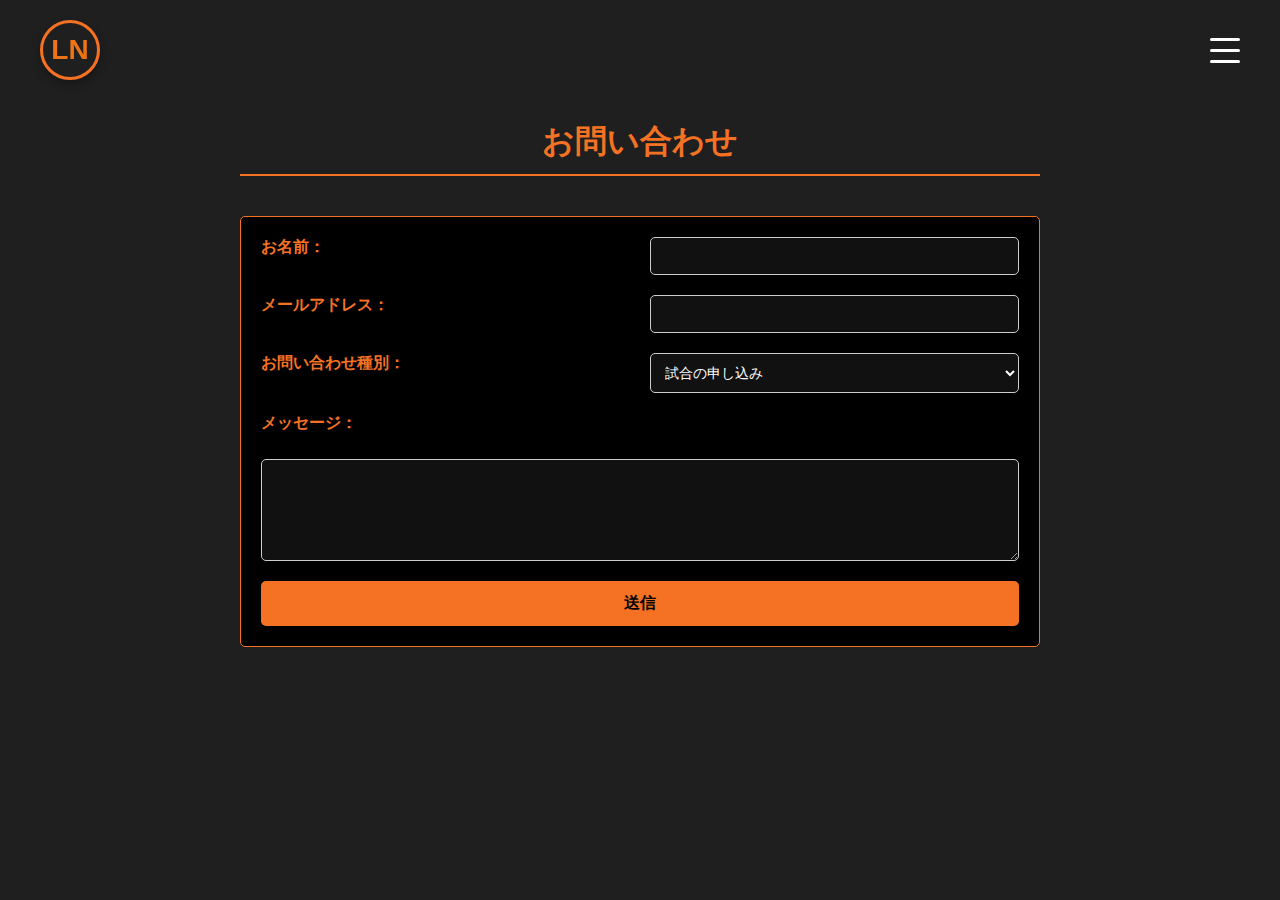
<file: contact.html>
<!DOCTYPE html>
<html lang="ja">
  <head>
    <meta charset="UTF-8" />
    <meta name="viewport" content="width=device-width, initial-scale=1.0" />
    <title>お問い合わせ - LigersNext</title>
    <link rel="stylesheet" href="style.css" />
  </head>
  <body>
    <header class="header">
      <div class="ln-icon">LN</div>
      <nav class="nav">
        <!-- ハンバーガーアイコン -->
        <div class="hamburger">
          <span></span>
          <span></span>
          <span></span>
        </div>

        <div class="menu-icon">
          <a href="index.html">TOP</a>
          <a href="rules.html">規約</a>
          <a href="team.html">TEAM紹介</a>
          <a href="players.html">選手紹介</a>
          <a href="contact.html">お問い合わせ</a>
        </div>
      </nav>
    </header>

    <main class="contact-container">
      <h1 class="contact-title">お問い合わせ</h1>
      <!-- メールアドレス変更 -->
      <form
        action="https://formsubmit.co/sskking4869@gmail.com"
        method="POST"
        class="contact-form"
      >
        <!-- 🔒 セキュリティ設定 -->
        <input type="hidden" name="_captcha" value="true" />
        <input type="hidden" name="_template" value="table" />
        <input
          type="hidden"
          name="_next"
          value="https://yourteamsite.com/thanks.html"
        />
        <input type="hidden" name="_subject" value="野球チーム お問い合わせ" />

        <!-- お問い合わせフォーム本体 -->
        <label>お名前：</label>
        <input type="text" name="name" required />

        <label>メールアドレス：</label>
        <input type="email" name="email" required />

        <label>お問い合わせ種別：</label>
        <select name="category" required>
          <option value="試合申し込み">試合の申し込み</option>
          <option value="入団希望">入団希望</option>
          <option value="その他">その他</option>
        </select>

        <label>メッセージ：</label>
        <textarea name="message" rows="5" required></textarea>

        <button type="submit">送信</button>
      </form>
    </main>

    <script>
      document.addEventListener("DOMContentLoaded", () => {
        const hamburger = document.querySelector(".hamburger");
        const menuIcon = document.querySelector(".menu-icon");

        hamburger.addEventListener("click", () => {
          menuIcon.classList.toggle("active");
        });
      });
    </script>
  </body>
</html>
</file>
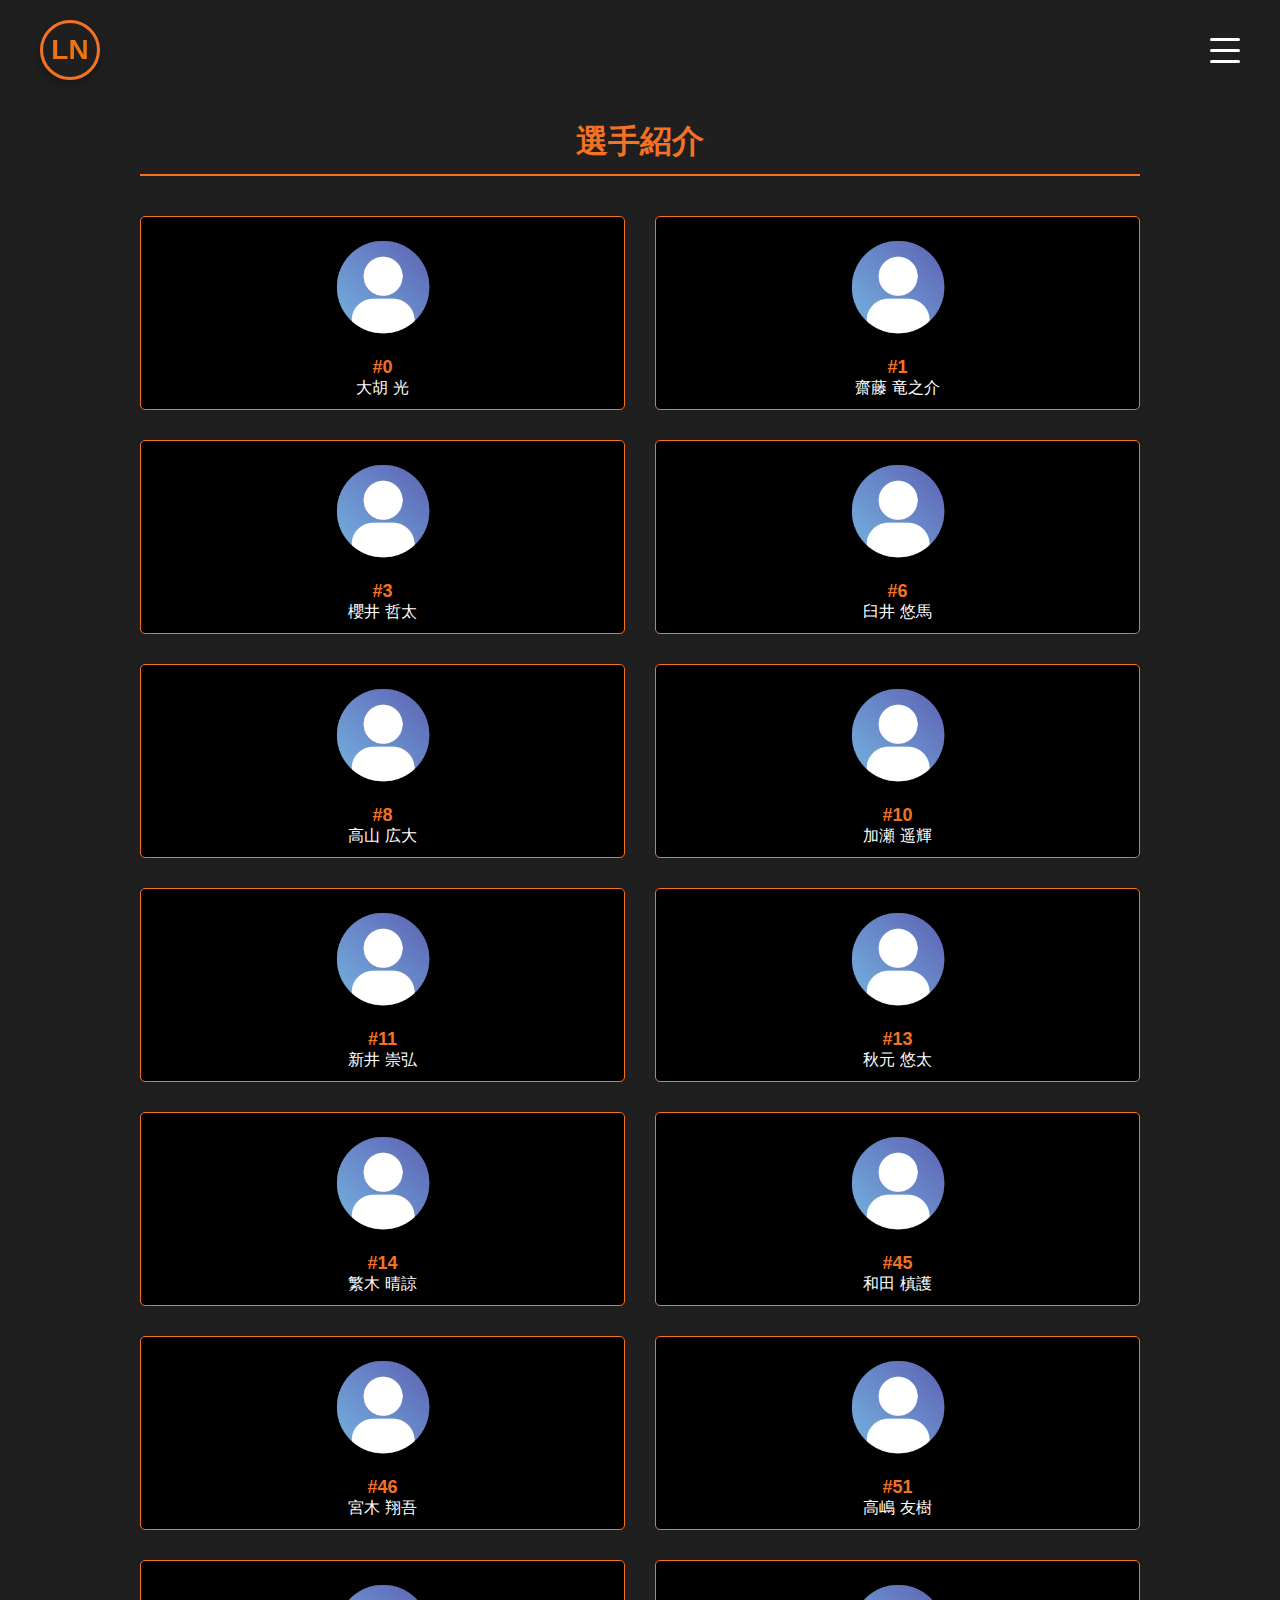
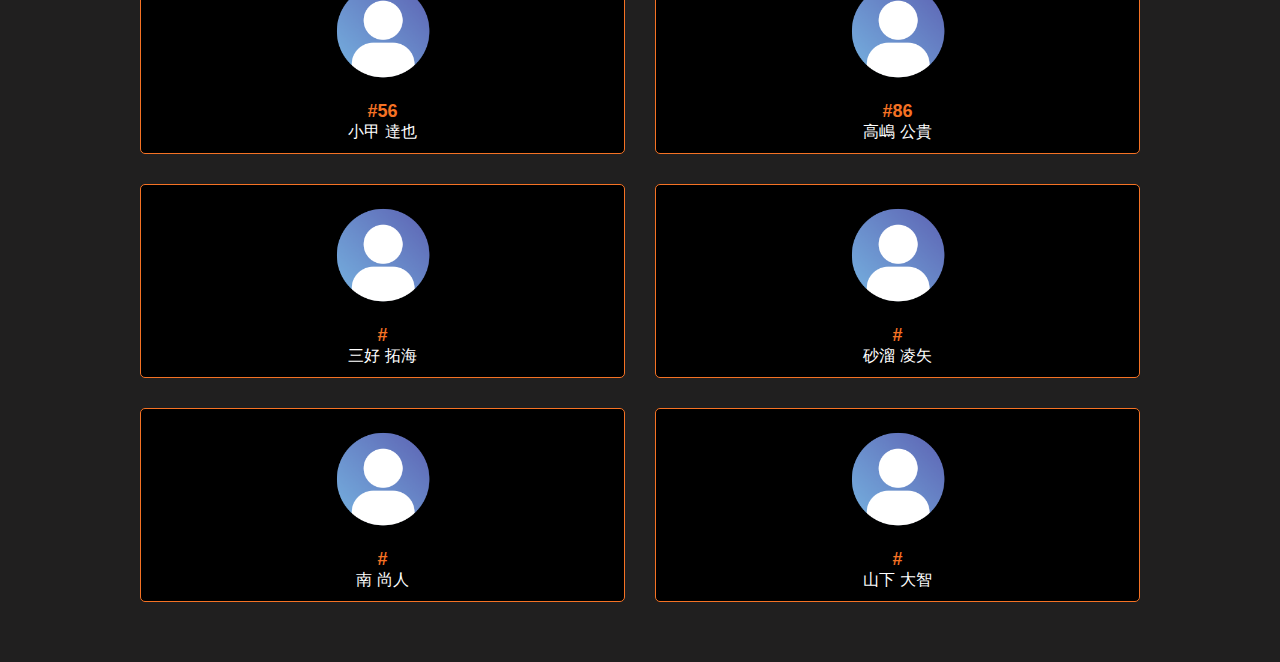
<file: players.html>
<!DOCTYPE html>
<html lang="ja">
  <head>
    <meta charset="UTF-8" />
    <meta name="viewport" content="width=device-width, initial-scale=1.0" />
    <title>選手紹介 - LigersNext</title>
    <link rel="stylesheet" href="style.css" />
  </head>
  <body>
    <header class="header">
      <div class="ln-icon">LN</div>
      <nav class="nav">
        <div class="hamburger">
          <span></span>
          <span></span>
          <span></span>
        </div>

        <div class="menu-icon">
          <a href="index.html">TOP</a>
          <a href="rules.html">規約</a>
          <a href="team.html">TEAM紹介</a>
          <a href="players.html">選手紹介</a>
          <a href="contact.html">お問い合わせ</a>
        </div>
      </nav>
    </header>

    <main class="players-container">
      <h1 class="players-title">選手紹介</h1>
      <div class="players-grid">
        <!-- 選手1 -->
        <div class="player-card">
          <img src="images/kkrn_icon_user_1.png" alt="選手1" />
          <p class="player-number">#0</p>
          <p class="player-name">大胡 光</p>
        </div>
        <!-- 選手2 -->
        <div class="player-card">
          <img src="images/kkrn_icon_user_1.png" alt="選手2" />
          <p class="player-number">#1</p>
          <p class="player-name">齋藤 竜之介</p>
        </div>
        <!-- 選手3 -->
        <div class="player-card">
          <img src="images/kkrn_icon_user_1.png" alt="選手3" />
          <p class="player-number">#3</p>
          <p class="player-name">櫻井 哲太</p>
        </div>
        <!-- 選手4 -->
        <div class="player-card">
          <img src="images/kkrn_icon_user_1.png" alt="選手4" />
          <p class="player-number">#6</p>
          <p class="player-name">臼井 悠馬</p>
        </div>
        <!-- 選手5 -->
        <div class="player-card">
          <img src="images/kkrn_icon_user_1.png" alt="選手5" />
          <p class="player-number">#8</p>
          <p class="player-name">高山 広大</p>
        </div>
        <!-- 選手6 -->
        <div class="player-card">
          <img src="images/kkrn_icon_user_1.png" alt="選手6" />
          <p class="player-number">#10</p>
          <p class="player-name">加瀬 遥輝</p>
        </div>
        <!-- 選手7 -->
        <div class="player-card">
          <img src="images/kkrn_icon_user_1.png" alt="選手7" />
          <p class="player-number">#11</p>
          <p class="player-name">新井 崇弘</p>
        </div>
        <!-- 選手8 -->
        <div class="player-card">
          <img src="images/kkrn_icon_user_1.png" alt="選手8" />
          <p class="player-number">#13</p>
          <p class="player-name">秋元 悠太</p>
        </div>
        <!-- 選手9 -->
         <div class="player-card">
          <img src="images/kkrn_icon_user_1.png" alt="選手9" />
          <p class="player-number">#14</p>
          <p class="player-name">繁木 晴諒</p>
        </div>
        <!-- 選手10 -->
         <div class="player-card">
          <img src="images/kkrn_icon_user_1.png" alt="選手10" />
          <p class="player-number">#45</p>
          <p class="player-name">和田 槙護</p>
        </div>
        <!-- 選手11 -->
         <div class="player-card">
          <img src="images/kkrn_icon_user_1.png" alt="選手11" />
          <p class="player-number">#46</p>
          <p class="player-name">宮木 翔吾</p>
        </div>
        <!-- 選手12 -->
         <div class="player-card">
          <img src="images/kkrn_icon_user_1.png" alt="選手12" />
          <p class="player-number">#51</p>
          <p class="player-name">高嶋 友樹</p>
        </div>
        <!-- 選手13 -->
         <div class="player-card">
          <img src="images/kkrn_icon_user_1.png" alt="選手13" />
          <p class="player-number">#56</p>
          <p class="player-name">小甲 達也</p>
        </div>
        <!-- 選手14 -->
         <div class="player-card">
          <img src="images/kkrn_icon_user_1.png" alt="選手14" />
          <p class="player-number">#86</p>
          <p class="player-name">高嶋 公貴</p>
        </div>
        <!-- 選手15 -->
         <div class="player-card">
          <img src="images/kkrn_icon_user_1.png" alt="選手15" />
          <p class="player-number">#</p>
          <p class="player-name">三好 拓海</p>
        </div>
        <!-- 選手16 -->
         <div class="player-card">
          <img src="images/kkrn_icon_user_1.png" alt="選手16" />
          <p class="player-number">#</p>
          <p class="player-name">砂溜 凌矢</p>
        </div>
        <!-- 選手17 -->
         <div class="player-card">
          <img src="images/kkrn_icon_user_1.png" alt="選手17" />
          <p class="player-number">#</p>
          <p class="player-name">南 尚人</p>
        </div>
        <!-- 選手18 -->
         <div class="player-card">
          <img src="images/kkrn_icon_user_1.png" alt="選手18" />
          <p class="player-number">#</p>
          <p class="player-name">山下 大智</p>
        </div>
      </div>
    </main>

    <script>
      document.addEventListener("DOMContentLoaded", () => {
        const hamburger = document.querySelector(".hamburger");
        const menuIcon = document.querySelector(".menu-icon");

        hamburger.addEventListener("click", () => {
          menuIcon.classList.toggle("active");
        });
      });
    </script>
  </body>
</html>
</file>
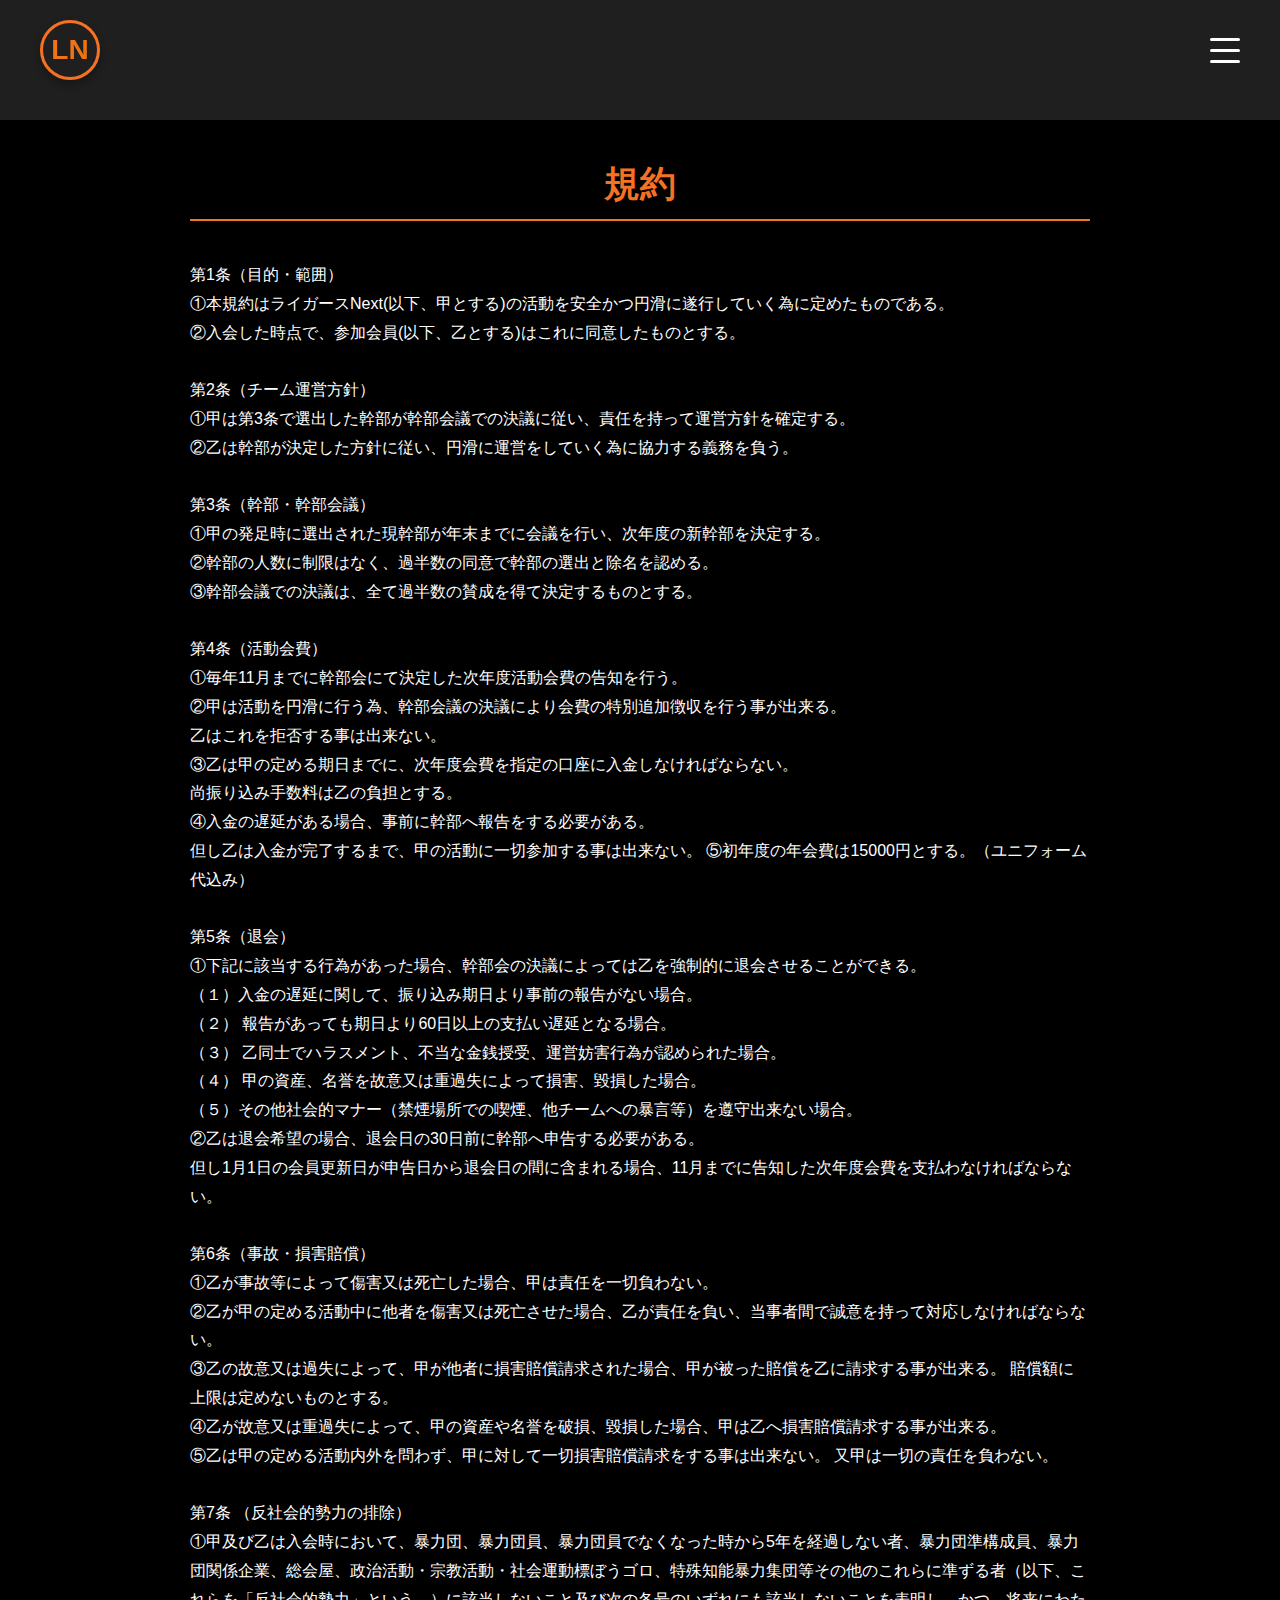
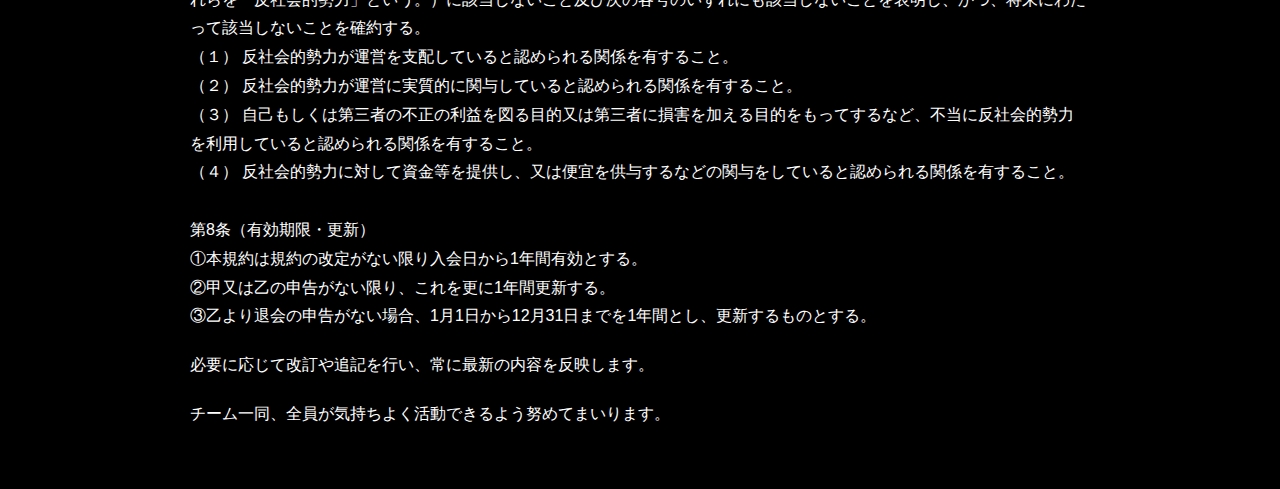
<file: rules.html>
<!DOCTYPE html>
<html lang="ja">
  <head>
    <meta charset="UTF-8" />
    <meta name="viewport" content="width=device-width, initial-scale=1.0" />
    <title>規約 - LigersNext</title>
    <link rel="stylesheet" href="style.css" />
  </head>
  <body>
    <header class="header">
      <div class="ln-icon">LN</div>
      <nav class="nav">
        <div class="hamburger">
          <span></span>
          <span></span>
          <span></span>
        </div>

        <div class="menu-icon">
          <a href="index.html">TOP</a>
          <a href="rules.html">規約</a>
          <a href="team.html">TEAM紹介</a>
          <a href="players.html">選手紹介</a>
          <a href="contact.html">お問い合わせ</a>
        </div>
      </nav>
    </header>

    <main class="rules-section">
      <div class="rules-container">
        <h1 class="rules-title">規約</h1>
        <div class="rules-content">
          <p>
            第1条（目的・範囲）<br />
            ①本規約はライガースNext(以下、甲とする)の活動を安全かつ円滑に遂行していく為に定めたものである。<br />
            ②入会した時点で、参加会員(以下、乙とする)はこれに同意したものとする。<br />

            <br />
            第2条（チーム運営方針）<br />
            ①甲は第3条で選出した幹部が幹部会議での決議に従い、責任を持って運営方針を確定する。<br />
            ②乙は幹部が決定した方針に従い、円滑に運営をしていく為に協力する義務を負う。<br />

            <br />
            第3条（幹部・幹部会議）<br />
            ①甲の発足時に選出された現幹部が年末までに会議を行い、次年度の新幹部を決定する。<br />
            ②幹部の人数に制限はなく、過半数の同意で幹部の選出と除名を認める。<br />
            ③幹部会議での決議は、全て過半数の賛成を得て決定するものとする。<br />

            <br />
            第4条（活動会費）<br />
            ①毎年11月までに幹部会にて決定した次年度活動会費の告知を行う。<br />
            ②甲は活動を円滑に行う為、幹部会議の決議により会費の特別追加徴収を行う事が出来る。<br />
            乙はこれを拒否する事は出来ない。<br />
            ③乙は甲の定める期日までに、次年度会費を指定の口座に入金しなければならない。<br />
            尚振り込み手数料は乙の負担とする。<br />
            ④入金の遅延がある場合、事前に幹部へ報告をする必要がある。<br />
            但し乙は入金が完了するまで、甲の活動に一切参加する事は出来ない。
            ⑤初年度の年会費は15000円とする。（ユニフォーム代込み）<br/>

            <br />
            第5条（退会）<br />
            ①下記に該当する行為があった場合、幹部会の決議によっては乙を強制的に退会させることができる。<br />
            （１）入金の遅延に関して、振り込み期日より事前の報告がない場合。<br />
            （２） 報告があっても期日より60日以上の支払い遅延となる場合。<br />
            （３） 乙同士でハラスメント、不当な金銭授受、運営妨害行為が認められた場合。<br />
            （４） 甲の資産、名誉を故意又は重過失によって損害、毀損した場合。<br />
            （５）その他社会的マナー（禁煙場所での喫煙、他チームへの暴言等）を遵守出来ない場合。<br />
            ②乙は退会希望の場合、退会日の30日前に幹部へ申告する必要がある。<br />
            但し1月1日の会員更新日が申告日から退会日の間に含まれる場合、11月までに告知した次年度会費を支払わなければならない。<br />

            <br />
            第6条（事故・損害賠償）<br />
            ①乙が事故等によって傷害又は死亡した場合、甲は責任を一切負わない。<br />
            ②乙が甲の定める活動中に他者を傷害又は死亡させた場合、乙が責任を負い、当事者間で誠意を持って対応しなければならない。<br />
            ③乙の故意又は過失によって、甲が他者に損害賠償請求された場合、甲が被った賠償を乙に請求する事が出来る。
            賠償額に上限は定めないものとする。<br />
            ④乙が故意又は重過失によって、甲の資産や名誉を破損、毀損した場合、甲は乙へ損害賠償請求する事が出来る。<br />
            ⑤乙は甲の定める活動内外を問わず、甲に対して一切損害賠償請求をする事は出来ない。
            又甲は一切の責任を負わない。<br />

            <br />
            第7条 （反社会的勢力の排除）<br />
            ①甲及び乙は入会時において、暴力団、暴力団員、暴力団員でなくなった時から5年を経過しない者、暴力団準構成員、暴力団関係企業、総会屋、政治活動・宗教活動・社会運動標ぼうゴロ、特殊知能暴力集団等その他のこれらに準ずる者（以下、これらを「反社会的勢力」という。）に該当しないこと及び次の各号のいずれにも該当しないことを表明し、かつ、将来にわたって該当しないことを確約する。<br />
            （１） 反社会的勢力が運営を支配していると認められる関係を有すること。<br />
            （２） 反社会的勢力が運営に実質的に関与していると認められる関係を有すること。<br />
            （３） 自己もしくは第三者の不正の利益を図る目的又は第三者に損害を加える目的をもってするなど、不当に反社会的勢力を利用していると認められる関係を有すること。<br />
            （４） 反社会的勢力に対して資金等を提供し、又は便宜を供与するなどの関与をしていると認められる関係を有すること。<br />

            <br />
            第8条（有効期限・更新）<br />
            ①本規約は規約の改定がない限り入会日から1年間有効とする。<br />
            ②甲又は乙の申告がない限り、これを更に1年間更新する。<br />
            ③乙より退会の申告がない場合、1月1日から12月31日までを1年間とし、更新するものとする。<br />
          </p>
          <p>必要に応じて改訂や追記を行い、常に最新の内容を反映します。</p>
          <p>チーム一同、全員が気持ちよく活動できるよう努めてまいります。</p>
        </div>
      </div>
    </main>

    <script>
      document.addEventListener("DOMContentLoaded", () => {
        const hamburger = document.querySelector(".hamburger");
        const menuIcon = document.querySelector(".menu-icon");
        hamburger.addEventListener("click", () => {
          menuIcon.classList.toggle("active");
        });
      });
    </script>
  </body>
</html>
</file>
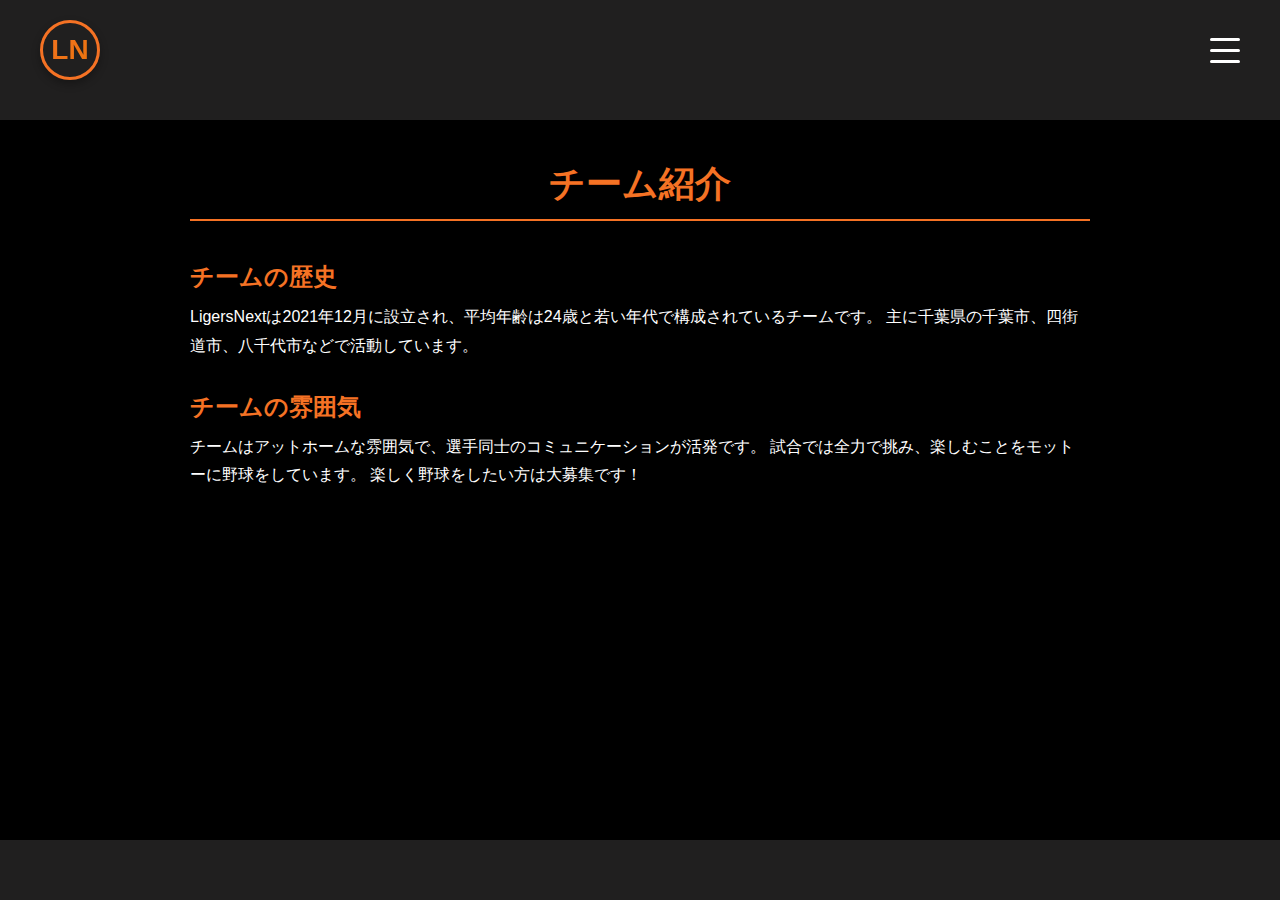
<file: team.html>
<!DOCTYPE html>
<html lang="ja">
  <head>
    <meta charset="UTF-8" />
    <meta name="viewport" content="width=device-width, initial-scale=1.0" />
    <title>LigersNext - TEAM紹介</title>
    <link rel="stylesheet" href="style.css" />
  </head>
  <body>
    <!-- 共通ヘッダー -->
    <header class="header">
      <div class="ln-icon">LN</div>
      <nav class="nav">
        <!-- ハンバーガーアイコン -->
        <div class="hamburger">
          <span></span>
          <span></span>
          <span></span>
        </div>

        <div class="menu-icon">
          <a href="index.html">TOP</a>
          <a href="rules.html">規約</a>
          <a href="team.html">TEAM紹介</a>
          <a href="players.html">選手紹介</a>
          <a href="contact.html">お問い合わせ</a>
        </div>
      </nav>
    </header>

    <!-- チーム紹介セクション -->
    <section class="team-section">
      <div class="team-container">
        <h1 class="team-title">チーム紹介</h1>

        <div class="team-history">
          <h2>チームの歴史</h2>
          <p>
            LigersNextは2021年12月に設立され、平均年齢は24歳と若い年代で構成されているチームです。
            主に千葉県の千葉市、四街道市、八千代市などで活動しています。
          </p>
        </div>

        <div class="team-spirit">
          <h2>チームの雰囲気</h2>
          <p>
            チームはアットホームな雰囲気で、選手同士のコミュニケーションが活発です。
            試合では全力で挑み、楽しむことをモットーに野球をしています。
            楽しく野球をしたい方は大募集です！
          </p>
        </div>
      </div>
    </section>
  </body>
</html>

<script>
  document.addEventListener("DOMContentLoaded", () => {
    const hamburger = document.querySelector(".hamburger");
    const menuIcon = document.querySelector(".menu-icon");

    hamburger.addEventListener("click", () => {
      menuIcon.classList.toggle("active");
    });
  });
</script>
</file>
<file: style.css>
* {
  margin: 0;
  padding: 0;
  box-sizing: border-box;
}

body {
  font-family: "Noto Sans JP", "Helvetica Neue", Arial, sans-serif;
  color: #e77408;
  background-color: #201f1f;
  overflow-x: hidden;
}

.header {
  position: fixed;
  top: 0;
  width: 100%;
  padding: 20px 40px;
  display: flex;
  justify-content: space-between;
  align-items: center;
  z-index: 10;
}
.ln-icon {
  width: 60px;
  height: 60px;
  background-color: #000; /* 円の背景は黒 */

  /* 文字にグラデーション */
  background: linear-gradient(135deg, #f57224, #e77408);
  -webkit-background-clip: text;
  -webkit-text-fill-color: transparent;

  font-weight: bold;
  font-size: 28px;
  display: flex;
  align-items: center;
  justify-content: center;
  border-radius: 50%;
  border: 3px solid #f57224;
  box-shadow: 0 4px 8px rgba(0, 0, 0, 0.3);
  cursor: pointer;
  transition: transform 0.2s, box-shadow 0.2s;
}

.ln-icon:hover {
  transform: scale(1.1);
  box-shadow: 0 6px 12px rgba(0, 0, 0, 0.4);
}

.logo {
  display: flex;
  align-items: center;
  gap: 10px;
  font-size: 25px;
  letter-spacing: 1px;
}

.logo img {
  height: 30px;
}

.nav {
  display: flex;
  align-items: center;
  gap: 20px;
}

.nav a {
  text-decoration: none;
  color: #fff;
  font-size: 14px;
  letter-spacing: 1px;
}

/* ハンバーガーアイコン */
.hamburger {
  width: 30px;
  height: 25px;
  display: flex;
  flex-direction: column;
  justify-content: space-between;
  cursor: pointer;
}

.hamburger span {
  display: block;
  height: 3px;
  background-color: #fff;
  border-radius: 2px;
}

/* メニュー非表示 */
.menu-icon {
  display: none;
  flex-direction: column;
  position: absolute;
  top: 70px;
  right: 20px;
  background-color: black;
  padding: 10px;
  z-index: 100;
}

.menu-icon a {
  color: #f57224;
  text-decoration: none;
  font-weight: bold;
  margin-bottom: 10px;
}

/* ハンバーガークリックで表示 */
.menu-icon.active {
  display: flex;
}

.hero {
  position: relative;
  height: 100vh;
  background: url("background.jpg") center center/cover no-repeat;
  display: flex;
  justify-content: center;
  align-items: center;
  text-align: center;
}

.hero-logo {
  position: relative;
  left: 50%;
  transform: translateX(-50%);
  width: 130%;
  height: auto;
  display: block;
  margin-bottom: 30px;
  overflow: hidden; /* 光がロゴの外にはみ出さないように */
}

/* 光が走るアニメーション */
.hero-logo.shine::after {
  content: "";
  position: absolute;
  top: 0;
  left: -75%;
  width: 50%;
  height: 100%;
  background: linear-gradient(
    120deg,
    rgba(255, 255, 255, 0) 0%,
    rgba(255, 255, 255, 0.6) 50%,
    rgba(255, 255, 255, 0) 100%
  );
  transform: skewX(-25deg);
  animation: shineMove 3s ease-in-out 1.2s forwards;
}

/* 光の移動アニメーション */
@keyframes shineMove {
  0% {
    left: -75%;
  }
  100% {
    left: 125%;
  }
}

.overlay {
  position: absolute;
  inset: 0;
  background: rgba(0, 0, 0, 0.4);
}

.hero-content {
  position: relative;
  z-index: 1;
  max-width: 800px;
  padding: 0 20px;
}

.hero-content h1 {
  font-size: 72px;
  font-family: "Times New Roman", serif;
  text-align: center;

  /* グラデーションの設定 */
  background: linear-gradient(90deg, #f57224, #e77408);
  -webkit-background-clip: text; /* Safari用 */
  -webkit-text-fill-color: transparent; /* Safari用 */
  background-clip: text; /* 標準ブラウザ用 */
  color: transparent; /* fallback */
}

.jp-text {
  font-size: 16px;
  line-height: 2;
}

.scroll {
  margin-top: 40px;
  font-size: 12px;
  letter-spacing: 2px;
  opacity: 0.8;
}

/* ===== アニメーション定義 ===== */

/* フェードイン（全体用） */
.fade-in {
  opacity: 0;
  animation: fadeIn 2s ease forwards;
}

@keyframes fadeIn {
  to {
    opacity: 1;
  }
}

/* 上からふわっと表示 */
.fade-in-top {
  opacity: 0;
  transform: translateY(-20px);
  animation: fadeInTop 1s ease forwards;
}

@keyframes fadeInTop {
  to {
    opacity: 1;
    transform: translateY(0);
  }
}

/* 下からふわっと表示 */
.fade-in-up {
  opacity: 0;
  transform: translateY(40px);
  animation: fadeInUp 1.2s ease forwards;
}

@keyframes fadeInUp {
  to {
    opacity: 1;
    transform: translateY(0);
  }
}

/* 遅延用クラス */
.delay-1 {
  animation-delay: 0.5s;
}

.delay-2 {
  animation-delay: 1s;
}

.delay-3 {
  animation-delay: 1.5s;
}

/* ページ全体フェードイン */
body {
  animation: pageFade 1s ease-in;
}

@keyframes pageFade {
  from {
    opacity: 0;
  }
  to {
    opacity: 1;
  }
}

/* 規約画面専用 */
.rules-section {
  margin-top: 120px; /* 固定ヘッダーを避ける */
  padding: 40px 20px;
  color: #f57224;
  background-color: #000;
  min-height: 80vh;
}

.rules-container {
  max-width: 900px;
  margin: 0 auto;
}

.rules-title {
  text-align: center;
  font-size: 36px;
  margin-bottom: 40px;
  border-bottom: 2px solid #f57224;
  padding-bottom: 10px;
  font-weight: bold;
}

.rules-content p {
  font-size: 16px;
  line-height: 1.8;
  color: #fff;
  margin-bottom: 20px;
}

/* チーム紹介画面 */
.team-section {
  margin-top: 120px; /* ヘッダー分を開ける */
  padding: 40px 20px;
  color: #f57224;
  background-color: #000;
  min-height: 80vh;
}

.team-container {
  max-width: 900px;
  margin: 0 auto;
}

.team-title {
  text-align: center;
  font-size: 36px;
  margin-bottom: 40px;
  border-bottom: 2px solid #f57224;
  padding-bottom: 10px;
}

.team-history,
.team-spirit {
  margin-bottom: 30px;
}

.team-history h2,
.team-spirit h2 {
  font-size: 24px;
  margin-bottom: 10px;
  color: #f57224;
}

.team-history p,
.team-spirit p {
  font-size: 16px;
  line-height: 1.8;
  color: white;
}

/* 選手紹介画面専用 */
.players-container {
  width: 90%;
  max-width: 1000px;
  margin: 120px auto 60px; /* ヘッダーを避けるため上部に余白 */
  color: #f57224;
}

.players-title {
  text-align: center;
  font-size: 32px;
  margin-bottom: 40px;
  font-weight: bold;
  border-bottom: 2px solid #f57224;
  padding-bottom: 10px;
}

/* 2列グリッド */
.players-grid {
  display: grid;
  grid-template-columns: repeat(2, 1fr);
  gap: 30px;
}

.player-card {
  text-align: center;
  background-color: black;
  border: 1px solid #f57224;
  padding: 10px;
  border-radius: 5px;
}
.player-card:hover {
  transform: scale(1.05);
}
.player-card img {
  width: 120px; /* ← お好みで調整 (例: 80px, 100px など) */
  height: 120px;
  object-fit: cover; /* 画像の縦横比を崩さずトリミング */
  border-radius: 50%; /* 丸くしたい場合 */
  display: block;
  margin: 0 auto 10px; /* 画像を中央寄せ */
}

.player-number {
  font-weight: bold;
  font-size: 18px;
  color: #f57224;
}

.player-name {
  font-size: 16px;
  color: #fff;
}

/* お問い合わせ画面専用 */
.contact-container {
  width: 90%;
  max-width: 800px;
  margin: 120px auto 60px; /* ヘッダーを避けるため上部に余白 */
  color: #f57224;
}

.contact-title {
  text-align: center;
  font-size: 32px;
  margin-bottom: 40px;
  font-weight: bold;
  border-bottom: 2px solid #f57224;
  padding-bottom: 10px;
}

.contact-form {
  display: grid;
  grid-template-columns: 1fr 1fr; /* 横2列 */
  gap: 20px;
  background-color: black;
  padding: 20px;
  border: 1px solid #f57224;
  border-radius: 5px;
}

.contact-form label {
  font-weight: bold;
  color: #f57224;
  display: block;
  margin-bottom: 5px;
}

.contact-form input,
.contact-form select,
.contact-form textarea {
  padding: 10px;
  border: 1px solid #ccc;
  border-radius: 5px;
  font-size: 14px;
  background-color: #111;
  color: #fff;
  width: 100%;
  box-sizing: border-box;
}

/* メッセージ欄を全幅にする */
.contact-form textarea {
  grid-column: 1 / -1; /* 左右2列分を占有 */
}

/* 送信ボタンも全幅 */
.contact-form button {
  grid-column: 1 / -1;
  padding: 12px;
  background-color: #f57224;
  border: none;
  border-radius: 5px;
  font-size: 16px;
  color: #000;
  font-weight: bold;
  cursor: pointer;
  transition: 0.3s;
}

.contact-form button:hover {
  background-color: #e77408;
}

/* スマホ対応：幅が狭い場合は縦並びに */
@media (max-width: 768px) {
  .contact-form {
    grid-template-columns: 1fr;
  }
}

/* 送信完了ページ */
.thanks-container {
  height: 100vh;
  background: url("background.jpg") center center/cover no-repeat;
  display: flex;
  justify-content: center;
  align-items: center;
  text-align: center;
  color: #fff;
  position: relative;
}

.thanks-container::before {
  content: "";
  position: absolute;
  inset: 0;
  background: rgba(0, 0, 0, 0.6); /* 背景の暗いオーバーレイ */
}

.thanks-message {
  position: relative;
  z-index: 1;
  max-width: 700px;
  padding: 40px;
  border: 2px solid #f57224;
  border-radius: 10px;
  background: rgba(0, 0, 0, 0.5);
  box-shadow: 0 0 20px rgba(245, 114, 36, 0.4);
}

.thanks-message h1 {
  font-size: 36px;
  background: linear-gradient(90deg, #f57224, #ff9f43);
  -webkit-background-clip: text;
  -webkit-text-fill-color: transparent;
  margin-bottom: 20px;
}

.thanks-message p {
  font-size: 16px;
  color: #fff;
  line-height: 1.8;
  margin-bottom: 30px;
}

.back-btn {
  display: inline-block;
  background: linear-gradient(90deg, #f57224, #e77408);
  color: #fff;
  text-decoration: none;
  padding: 12px 30px;
  border-radius: 30px;
  transition: 0.3s;
  font-weight: bold;
}

.back-btn:hover {
  background: linear-gradient(90deg, #ff8f3d, #f57224);
  transform: scale(1.05);
}
</file>
